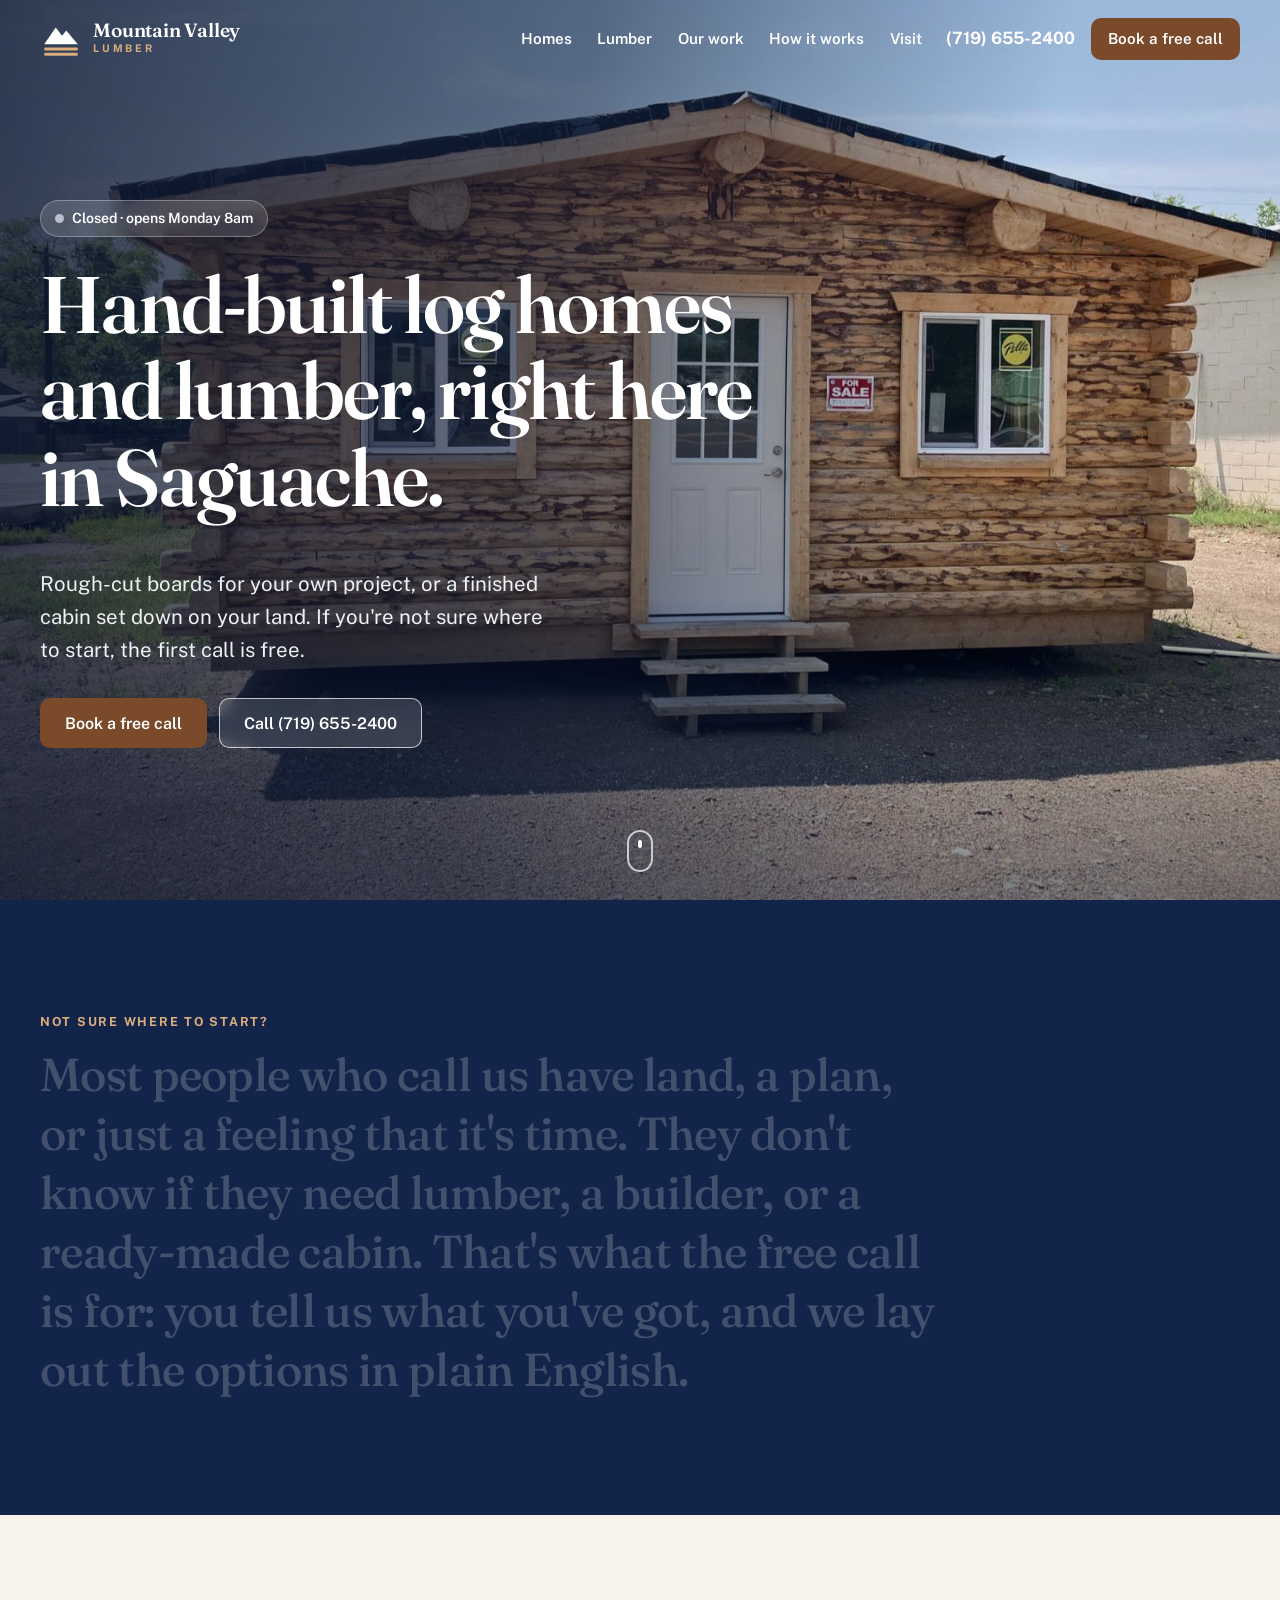
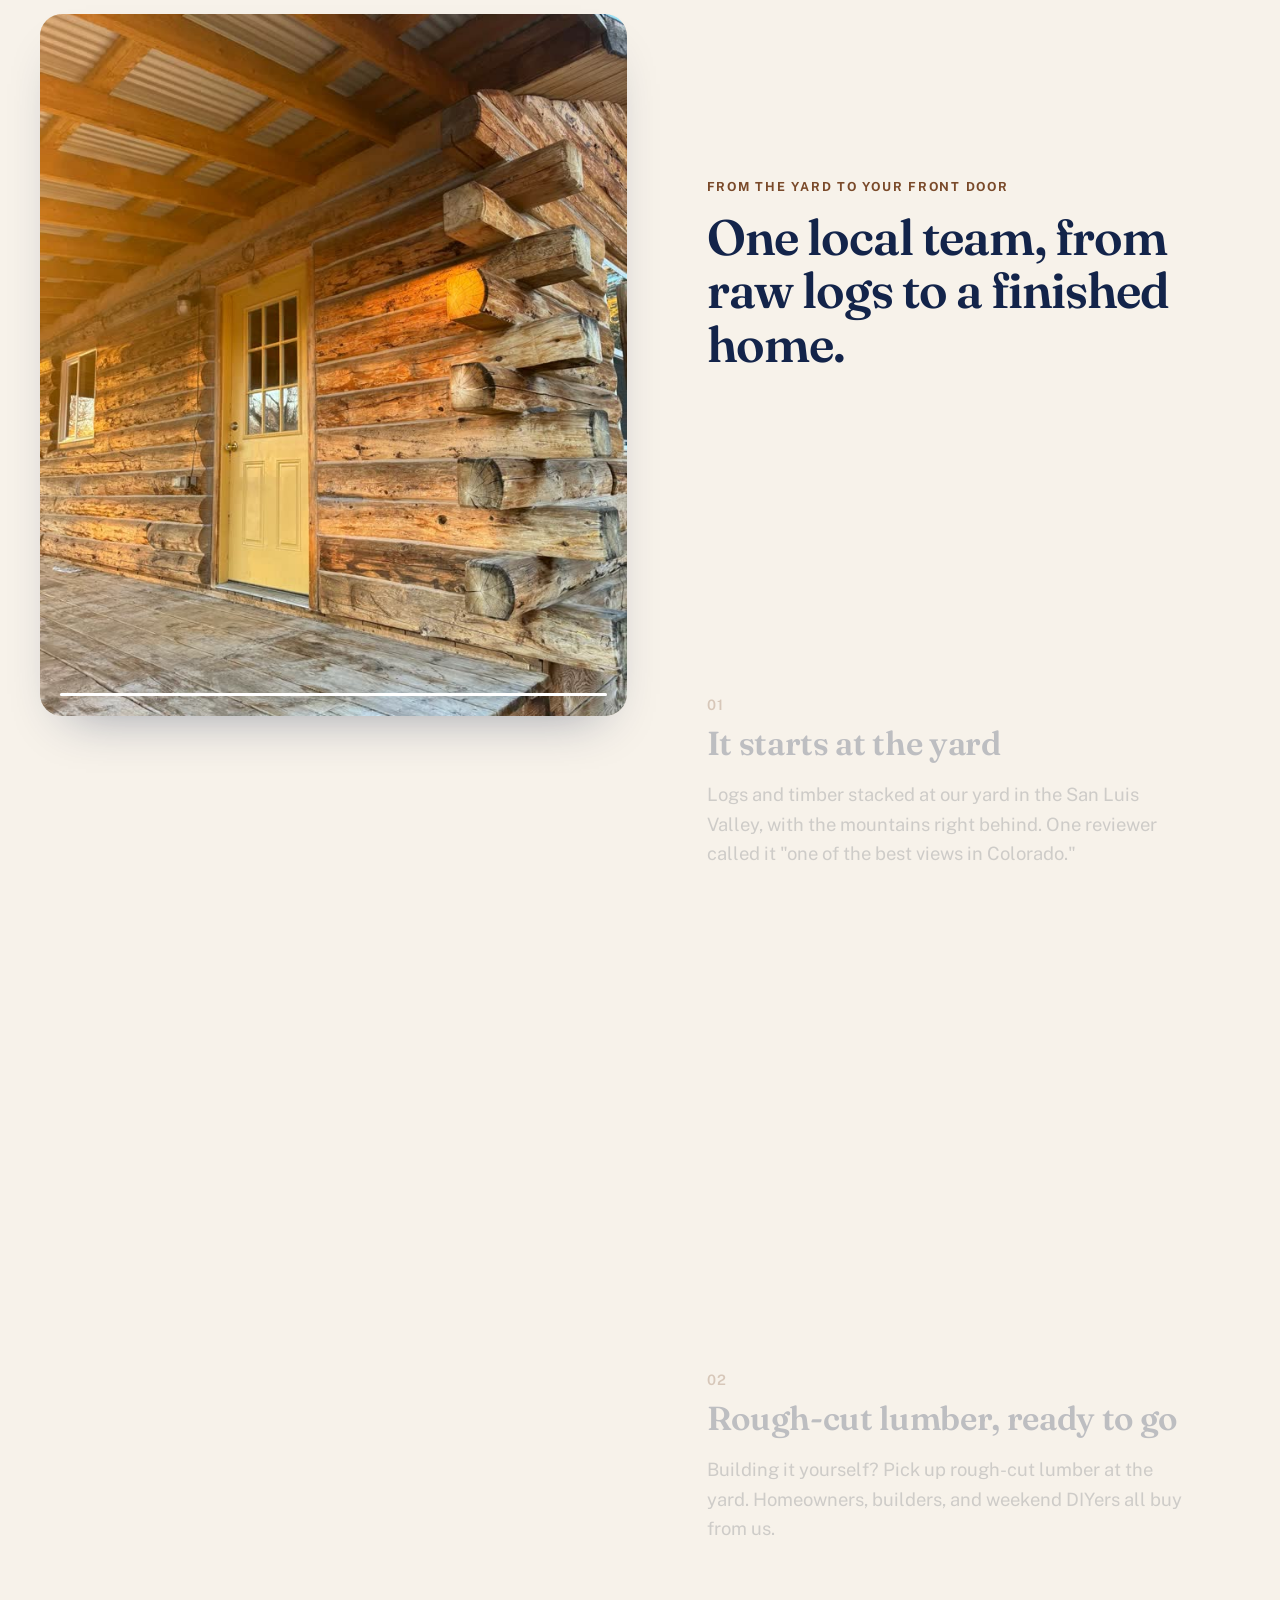
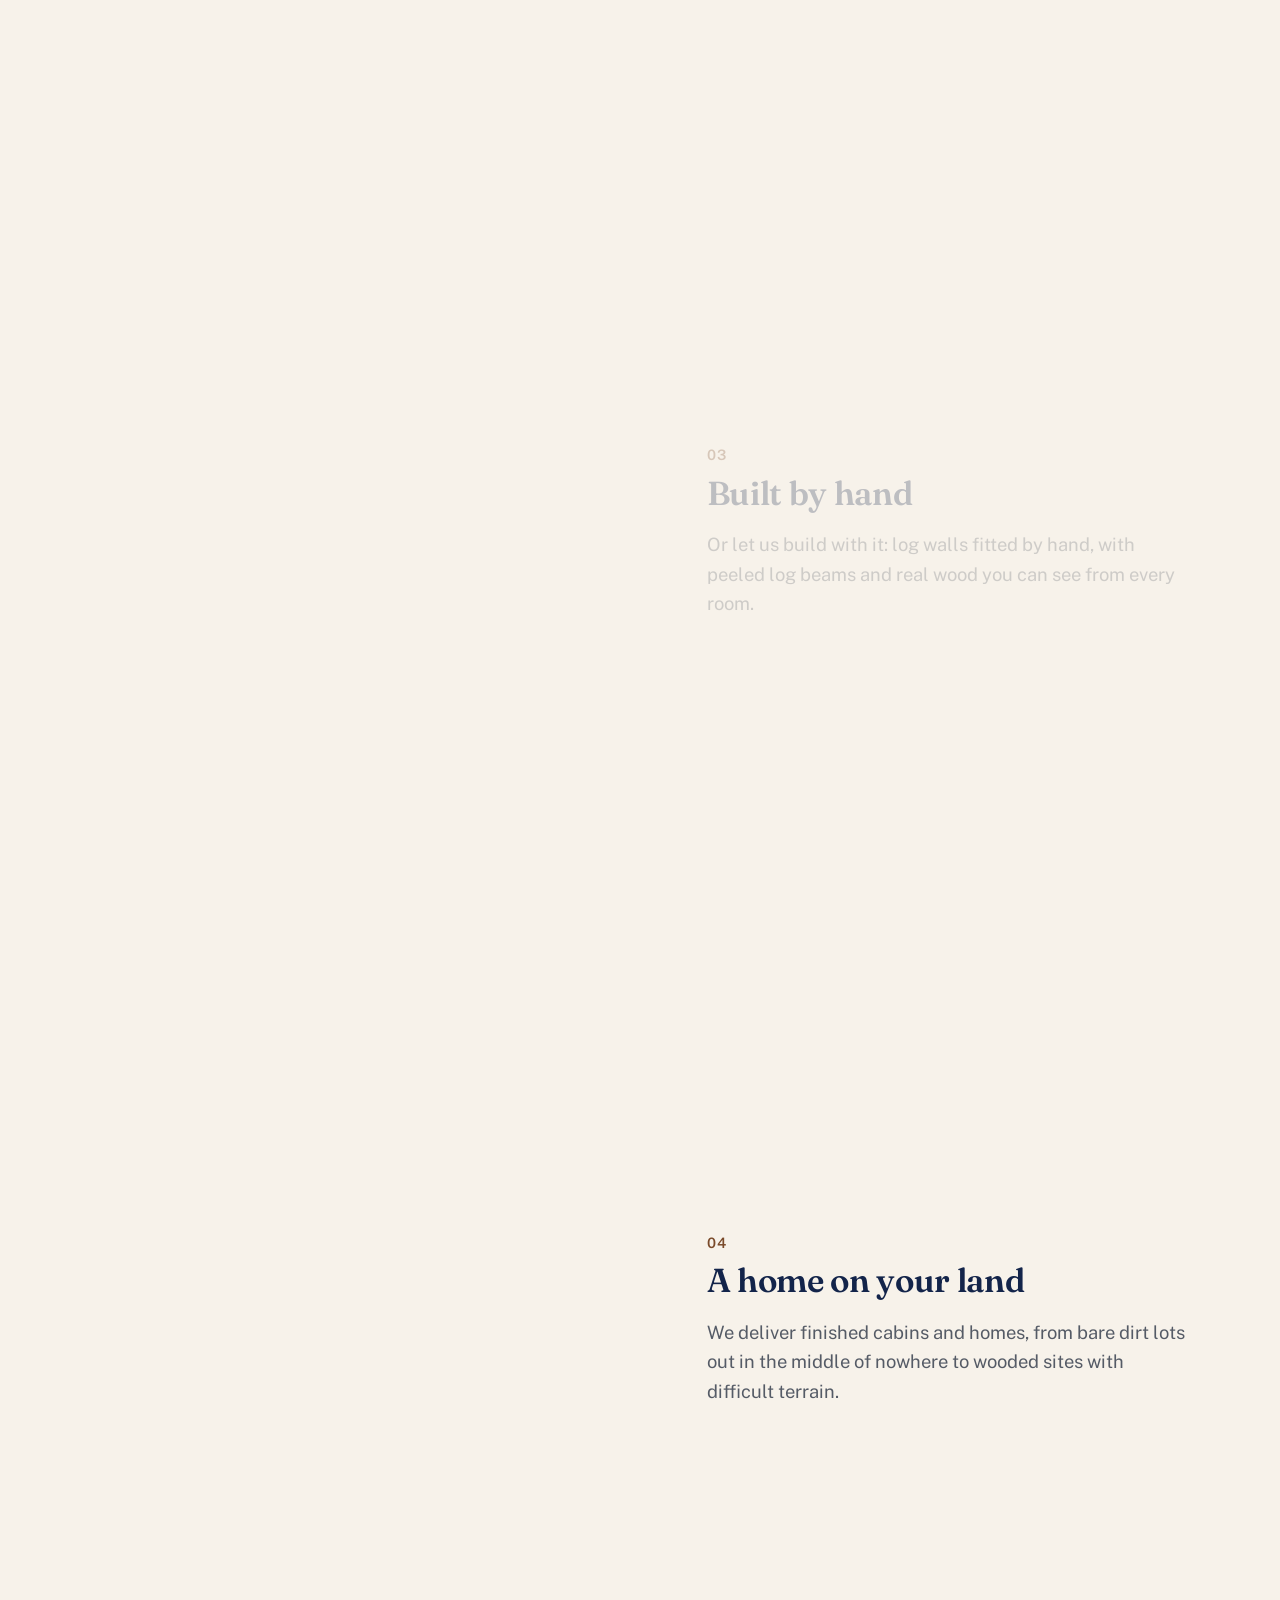
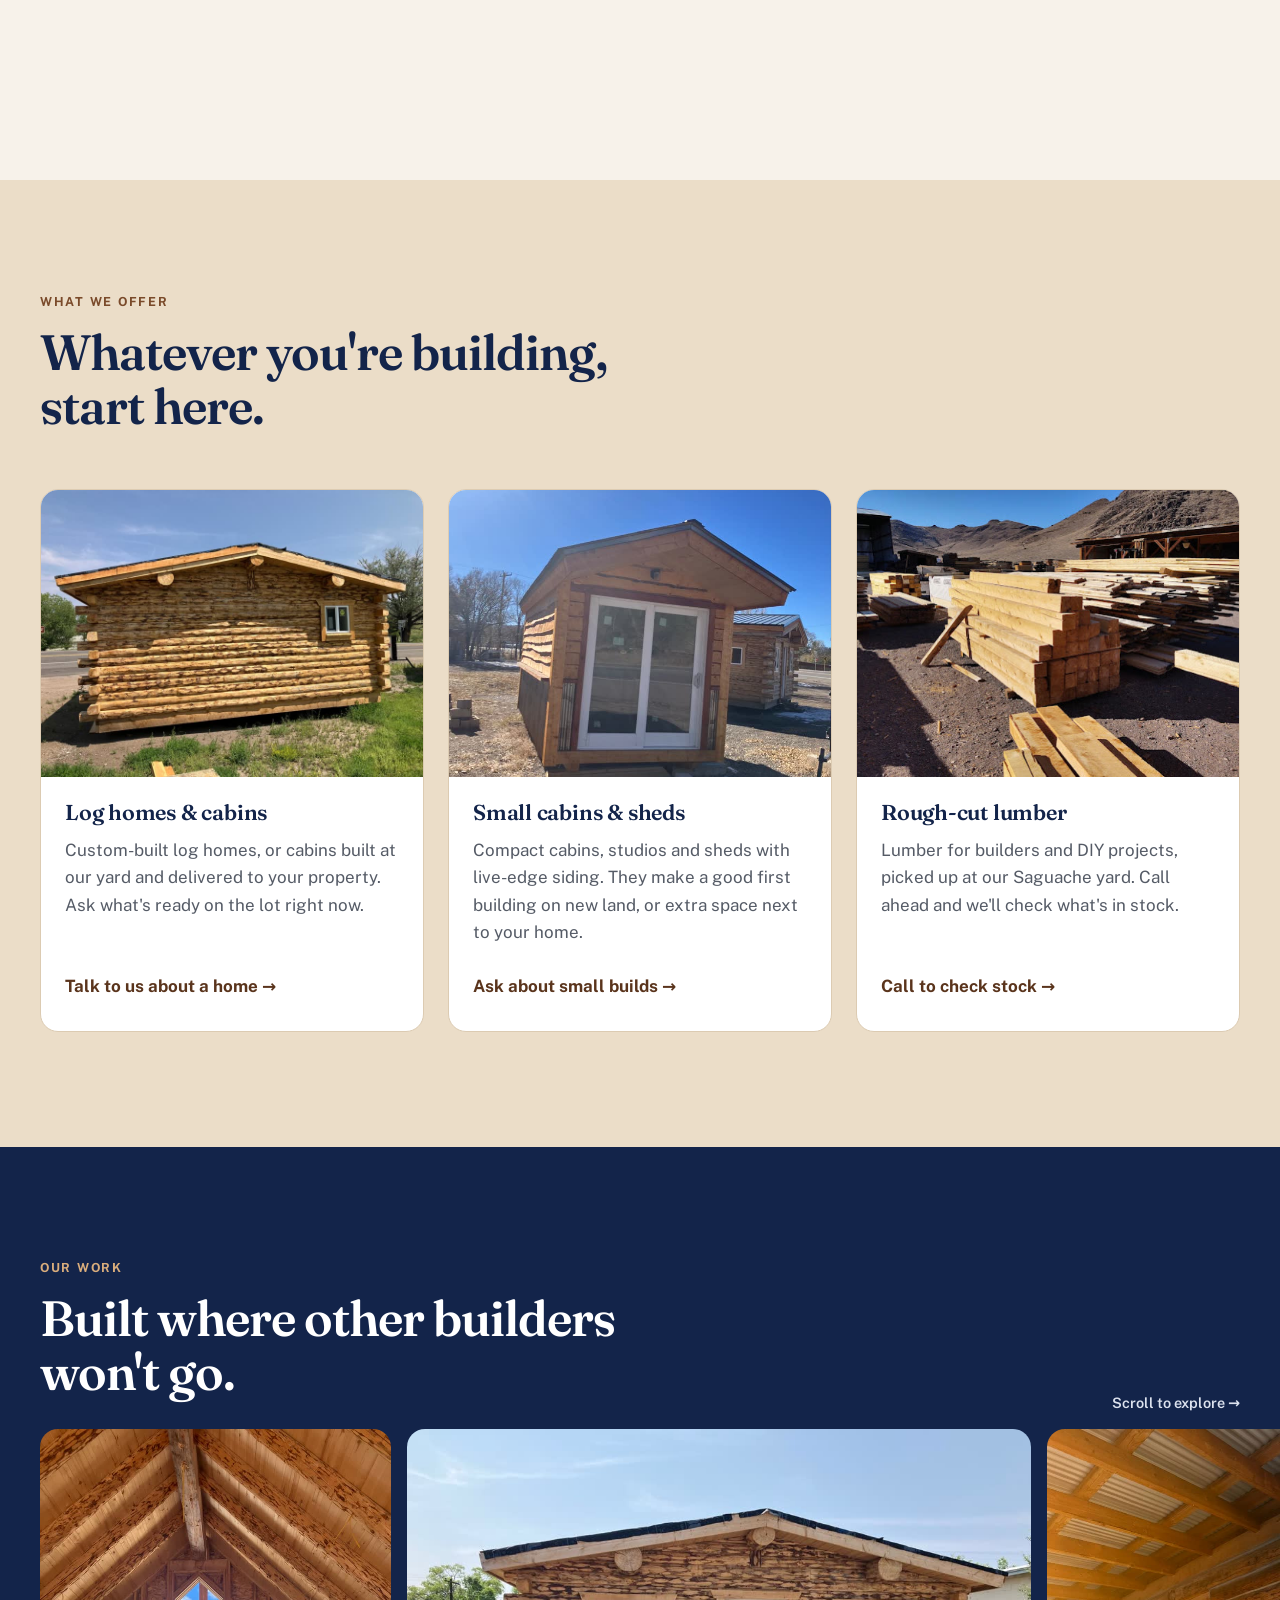
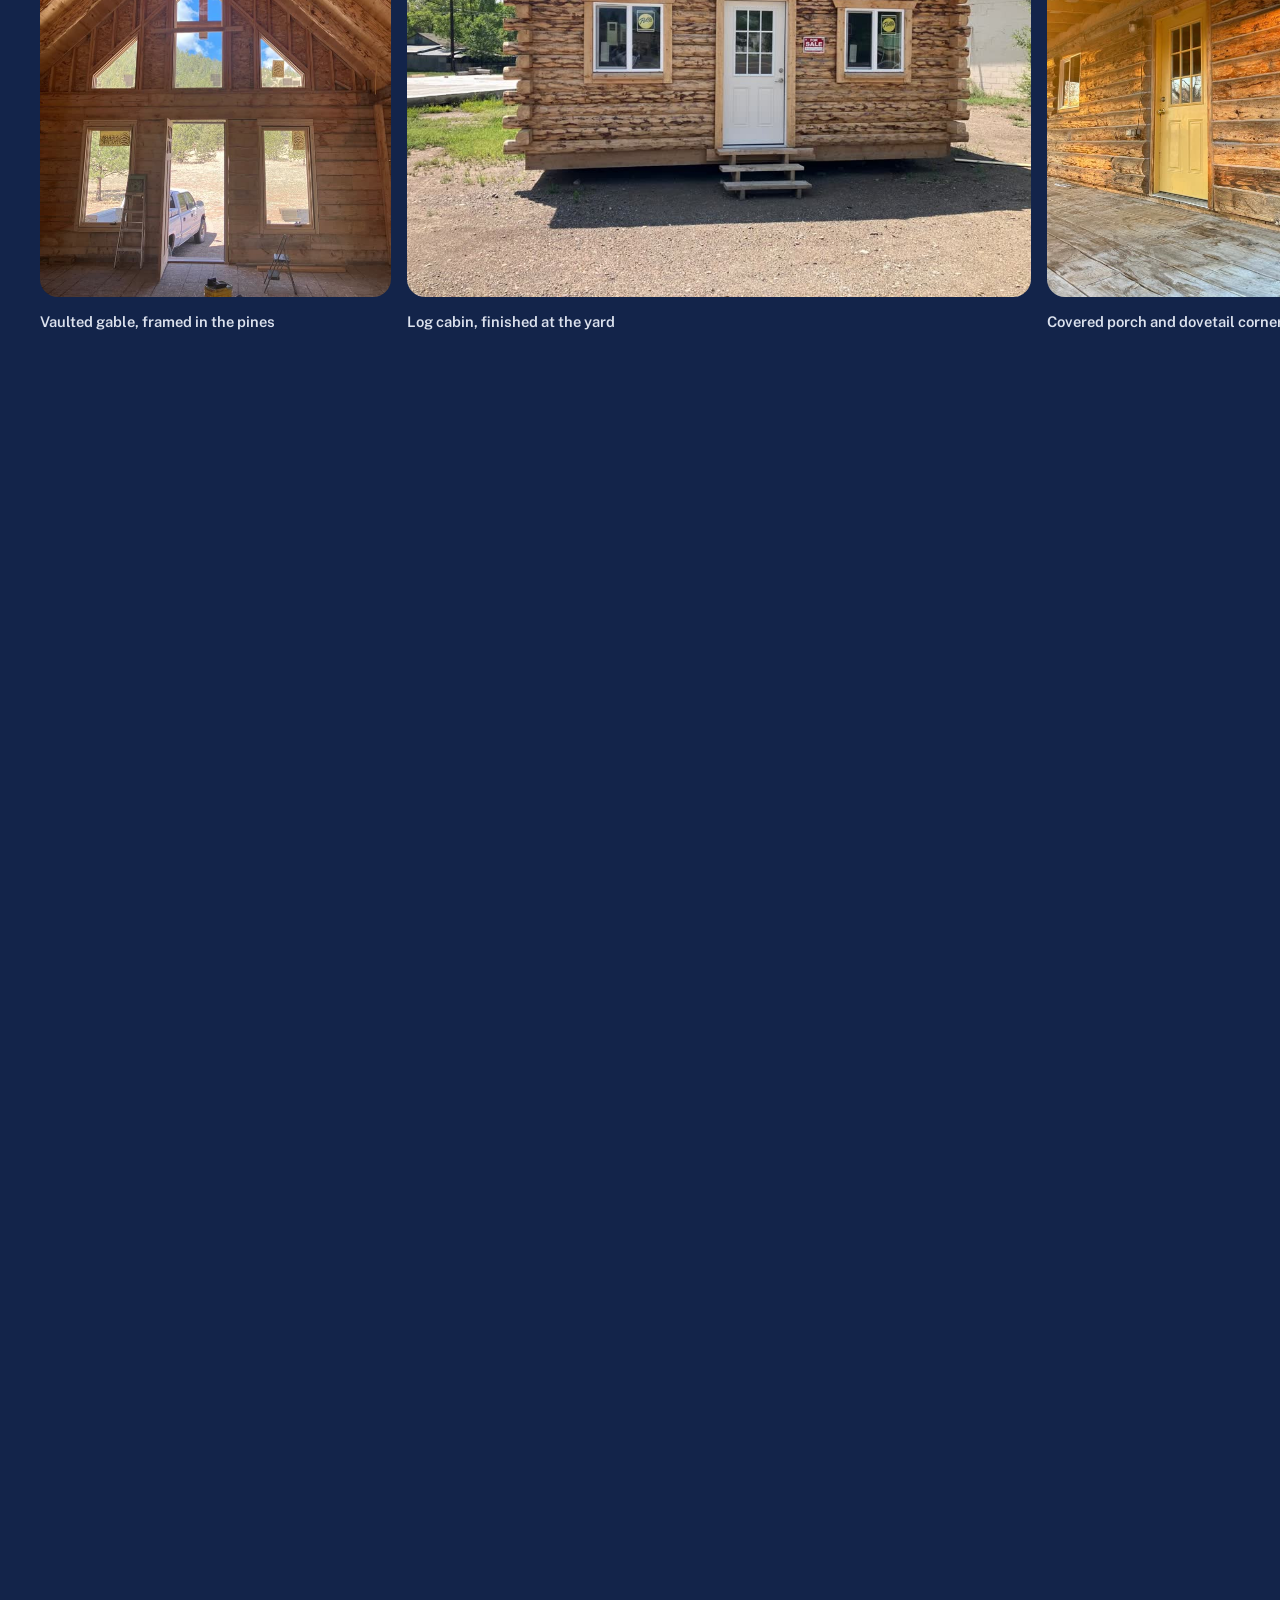
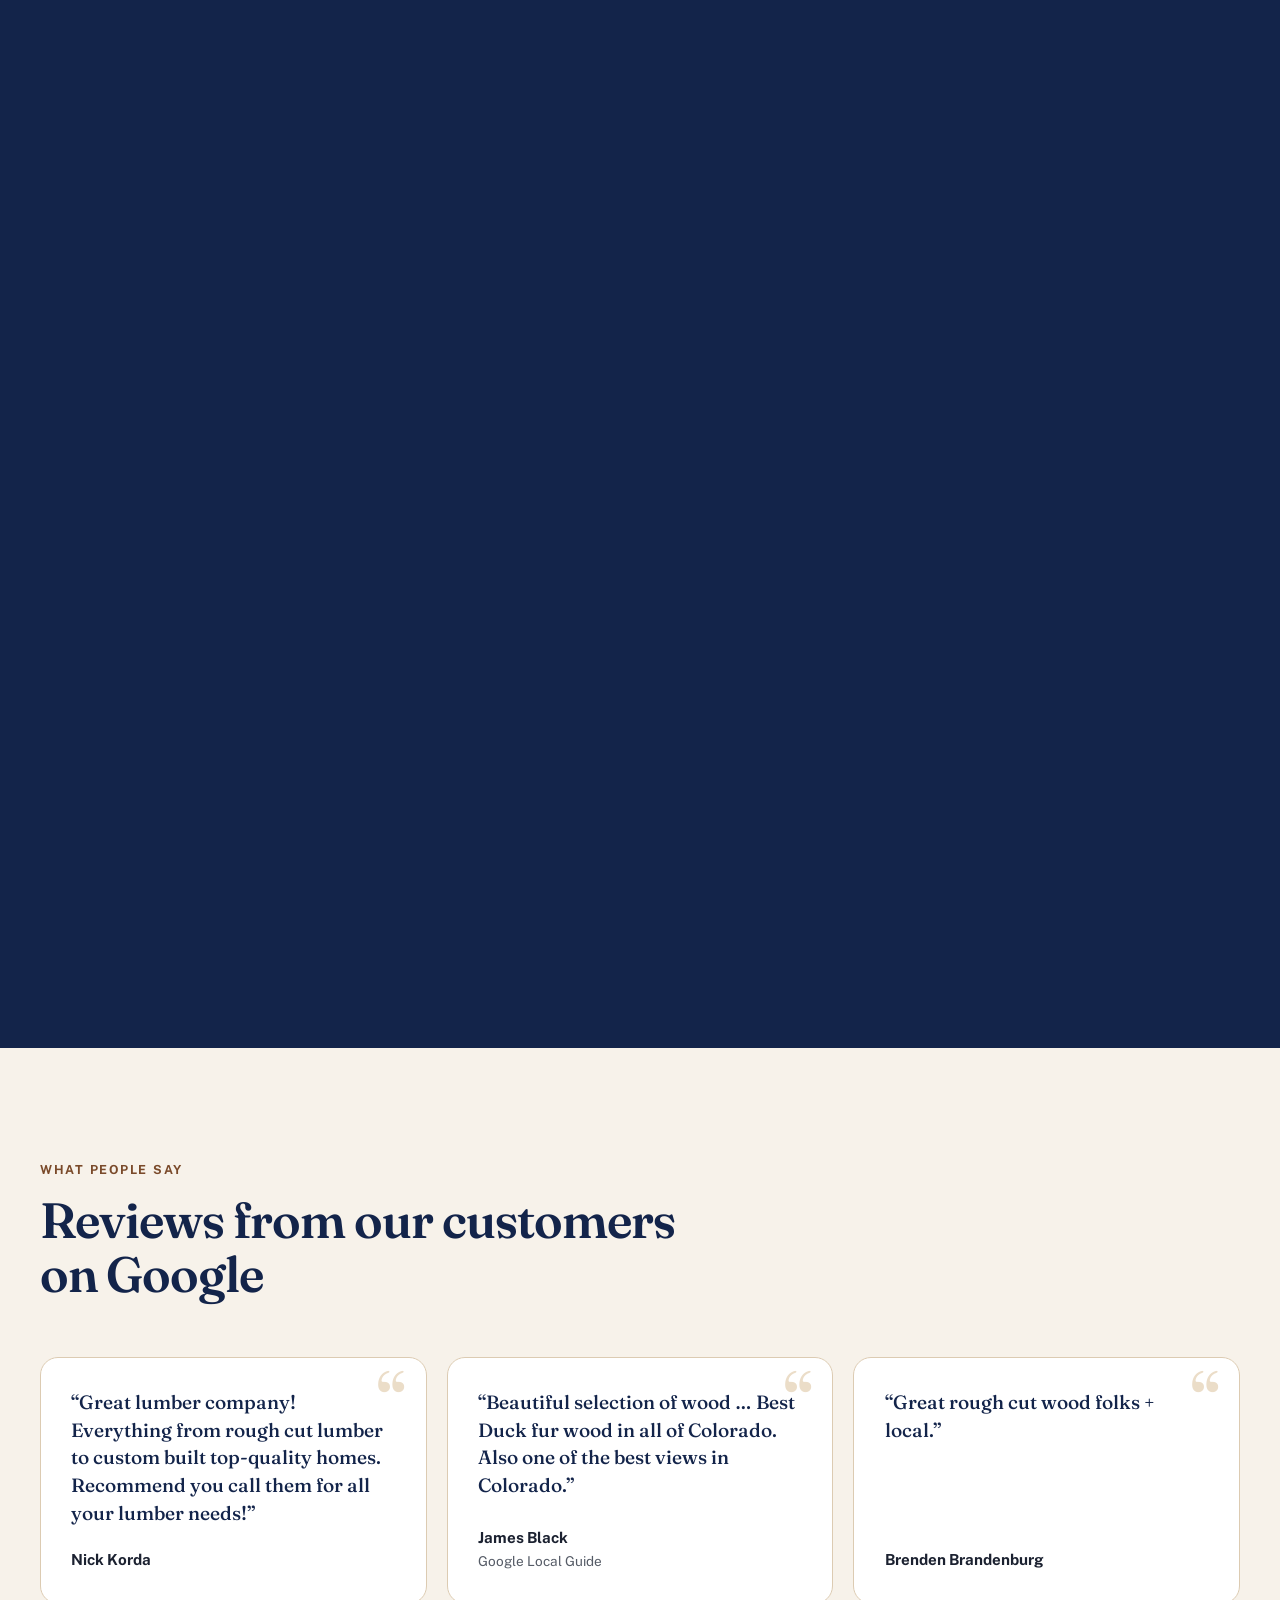
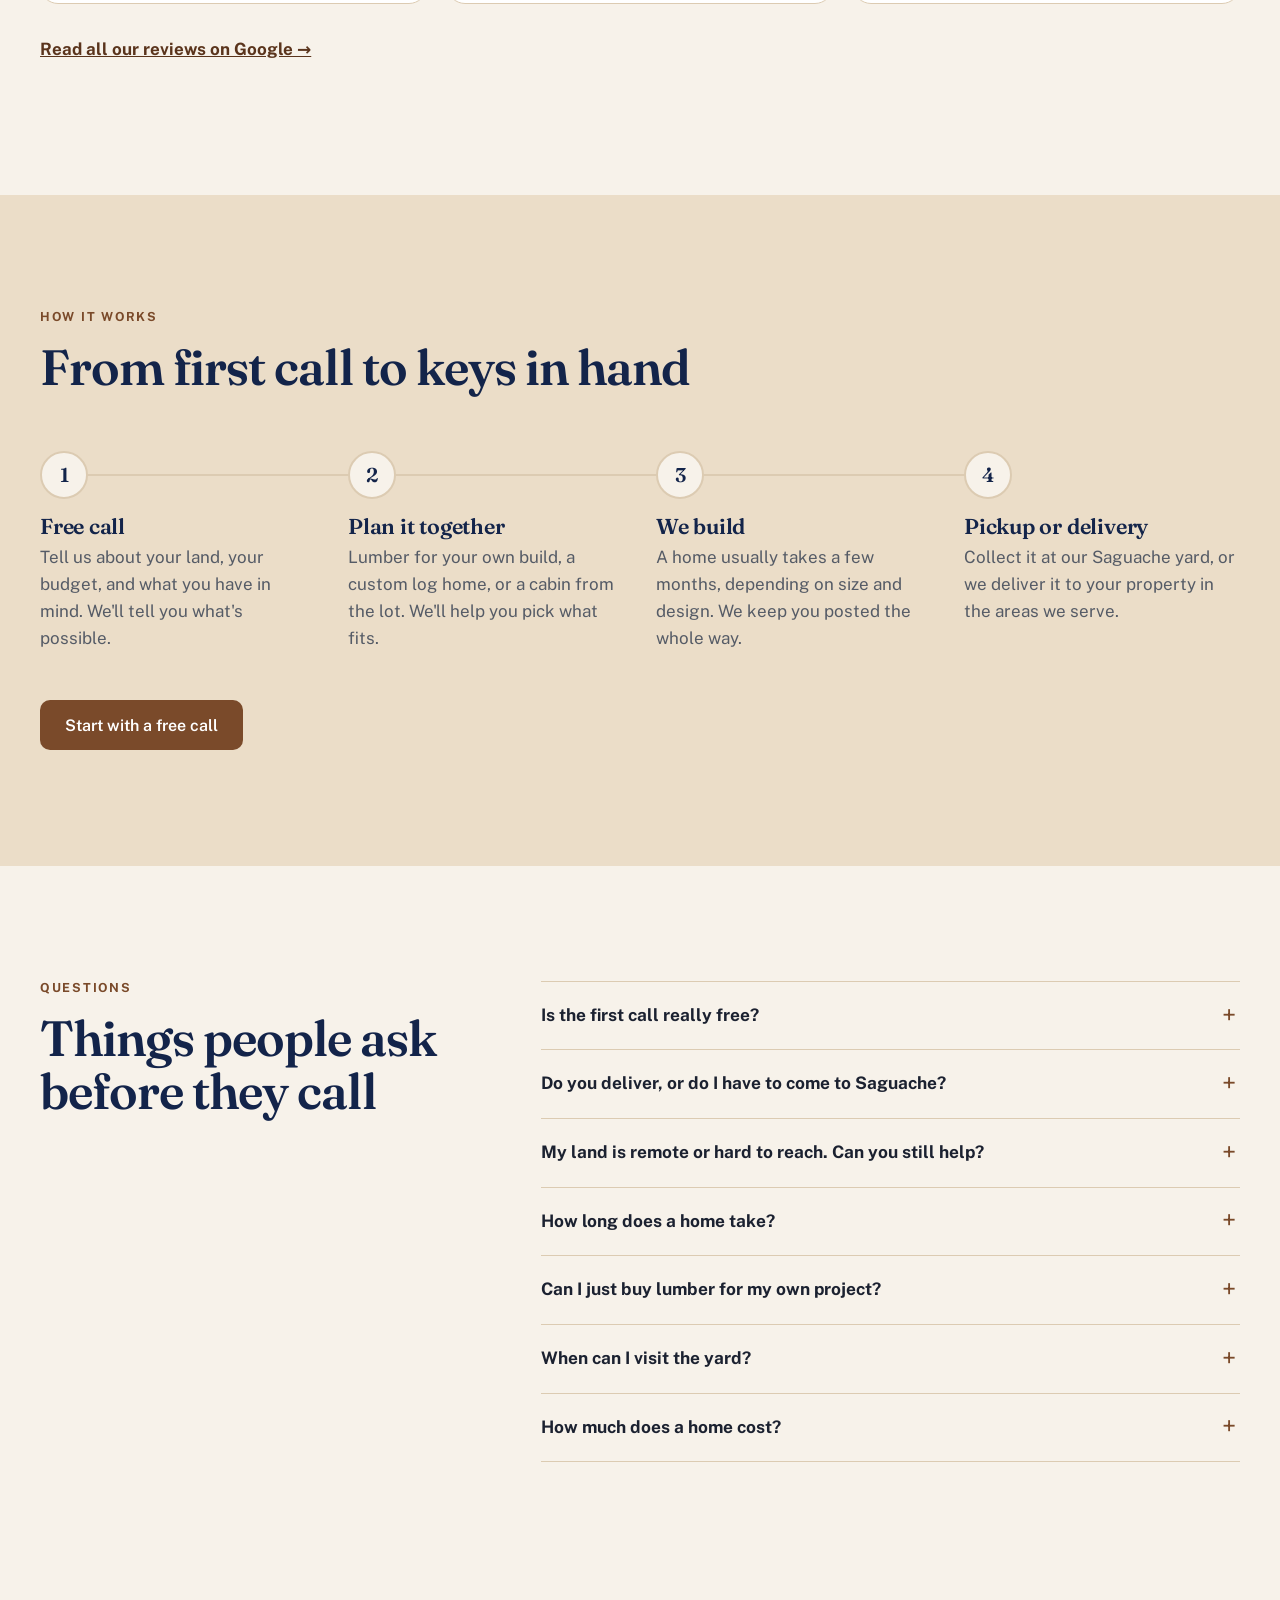
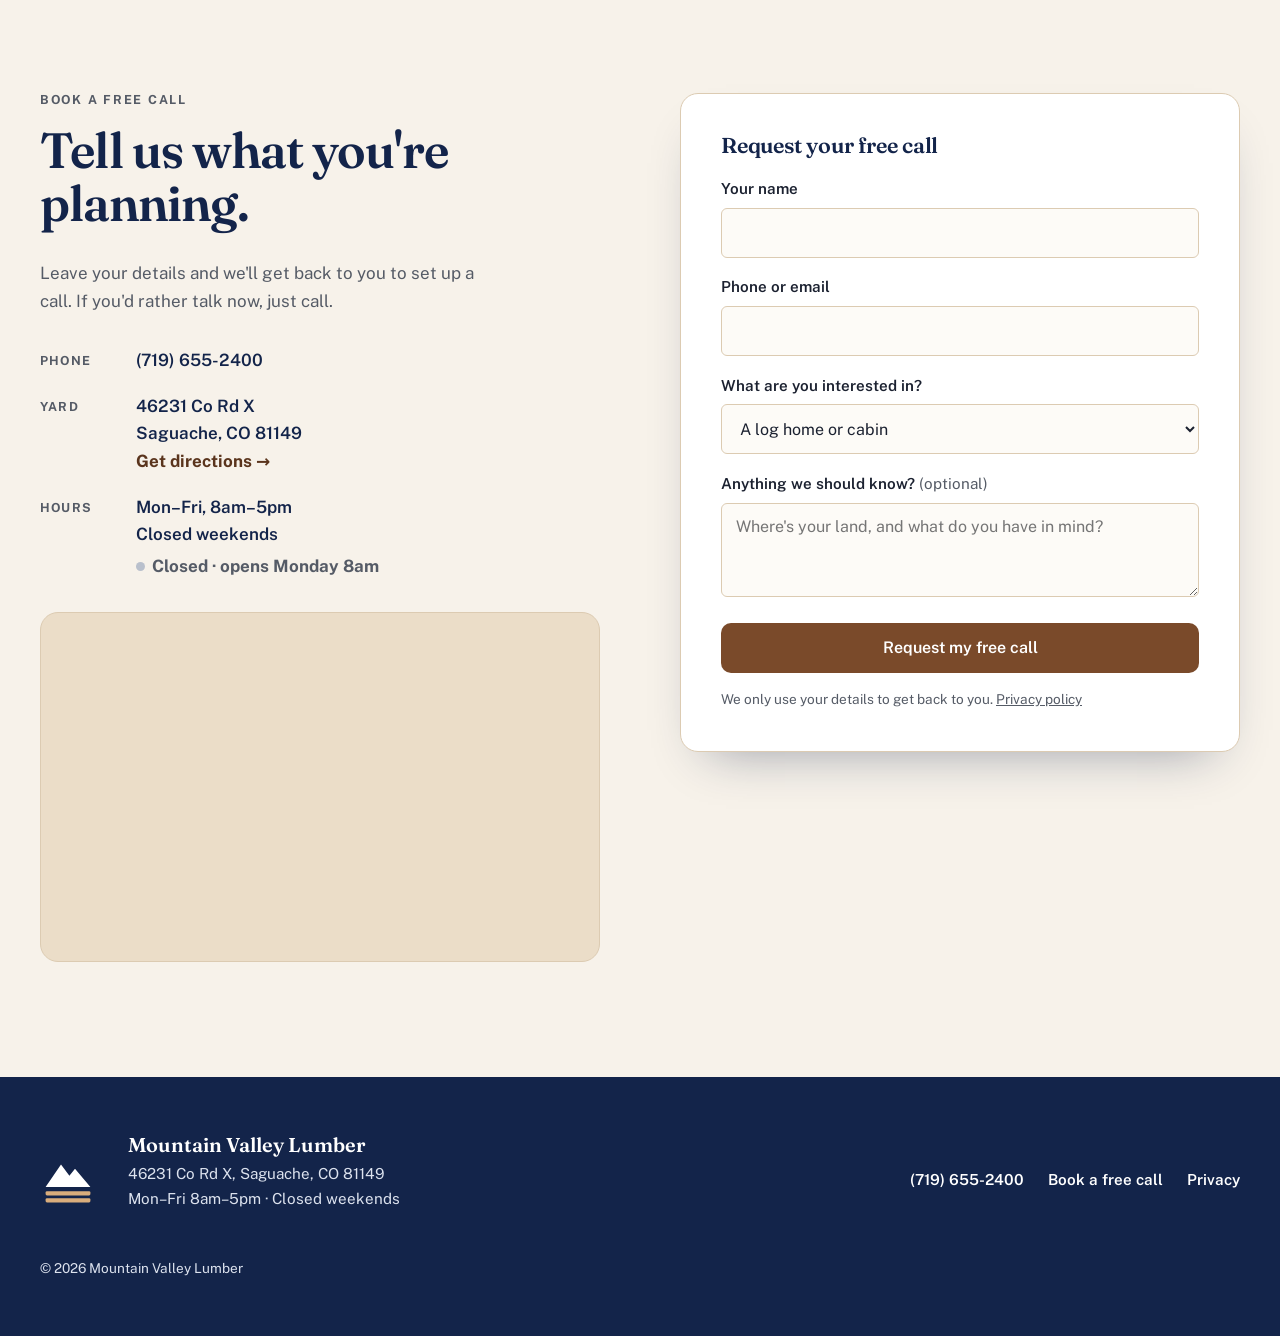
<file: index.html>
<!doctype html>
<html lang="en">
<head>
  <meta charset="utf-8">
  <meta name="viewport" content="width=device-width, initial-scale=1, viewport-fit=cover">
  <title>Mountain Valley Lumber | Log Homes, Cabins &amp; Rough-Cut Lumber in Saguache, CO</title>
  <meta name="description" content="Hand-built log homes, cabins and rough-cut lumber from our yard at 46231 County Road X, Saguache, Colorado. Delivery available. Call (719) 655-2400 for a free consultation.">
  <!-- Hosted on GitHub Pages for now. When John's own domain is ready, replace https://rubcarv05-max.github.io/mountain-valley-lumber everywhere (index.html, robots.txt, sitemap.xml). -->
  <link rel="canonical" href="https://rubcarv05-max.github.io/mountain-valley-lumber/">
  <meta name="theme-color" content="#13244A">

  <meta property="og:type" content="website">
  <meta property="og:title" content="Mountain Valley Lumber | Saguache, Colorado">
  <meta property="og:description" content="Hand-built log homes, cabins and rough-cut lumber from a local Saguache business.">
  <meta property="og:url" content="https://rubcarv05-max.github.io/mountain-valley-lumber/">
  <meta property="og:image" content="https://rubcarv05-max.github.io/mountain-valley-lumber/images/log-cabin-front.jpg">

  <link rel="icon" href="images/logo.svg" type="image/svg+xml">
  <link rel="preload" as="image" href="images/log-cabin-front.jpg" imagesrcset="images/log-cabin-front-sm.jpg 900w, images/log-cabin-front.jpg 1920w" imagesizes="100vw">
  <link rel="preconnect" href="https://fonts.googleapis.com">
  <link rel="preconnect" href="https://fonts.gstatic.com" crossorigin>
  <link href="https://fonts.googleapis.com/css2?family=Fraunces:opsz,wght@9..144,500;9..144,600&family=Public+Sans:wght@400;600;700&display=swap" rel="stylesheet">
  <link rel="stylesheet" href="styles.css">

  <script type="application/ld+json">
  {
    "@context": "https://schema.org",
    "@type": "HomeAndConstructionBusiness",
    "name": "Mountain Valley Lumber",
    "description": "Lumber yard and builder of log homes and wooden cabins in Saguache, Colorado.",
    "url": "https://rubcarv05-max.github.io/mountain-valley-lumber/",
    "logo": "https://rubcarv05-max.github.io/mountain-valley-lumber/images/logo.svg",
    "image": "https://rubcarv05-max.github.io/mountain-valley-lumber/images/log-cabin-front.jpg",
    "telephone": "+1-719-655-2400",
    "founder": { "@type": "Person", "name": "John Baxter" },
    "address": {
      "@type": "PostalAddress",
      "streetAddress": "46231 Co Rd X",
      "addressLocality": "Saguache",
      "addressRegion": "CO",
      "postalCode": "81149",
      "addressCountry": "US"
    },
    "openingHoursSpecification": [{
      "@type": "OpeningHoursSpecification",
      "dayOfWeek": ["Monday", "Tuesday", "Wednesday", "Thursday", "Friday"],
      "opens": "08:00",
      "closes": "17:00"
    }],
    "areaServed": "Saguache, Colorado and surrounding areas"
  }
  </script>
</head>
<body>
  <a class="skip" href="#main">Skip to content</a>

  <header class="site-header on-hero">
    <div class="wrap header-inner">
      <a class="brand" href="#top" aria-label="Mountain Valley Lumber, back to top">
        <svg class="brand-mark" viewBox="0 0 40 40" aria-hidden="true">
          <path d="M4 25 L15 9 L21 17 L25 12 L36 25 Z" fill="currentColor"/>
          <rect class="plank" x="4" y="28" width="32" height="3" rx="1"/>
          <rect class="plank" x="4" y="33" width="32" height="3" rx="1"/>
        </svg>
        <span class="brand-name">Mountain Valley<span>Lumber</span></span>
      </a>
      <nav class="nav" aria-label="Main">
        <a href="#homes">Homes</a>
        <a href="#lumber">Lumber</a>
        <a href="#work">Our work</a>
        <a href="#how">How it works</a>
        <a href="#contact">Visit</a>
      </nav>
      <div class="header-cta">
        <a class="header-phone" href="tel:+17196552400" data-track="call-header">(719) 655-2400</a>
        <a class="btn btn-primary btn-sm" href="#contact" data-track="book-header">Book a free call</a>
      </div>
    </div>
  </header>

  <main id="main">
    <!-- HERO -->
    <section class="hero" id="top">
      <div class="hero-media" aria-hidden="true">
        <img class="hero-img" src="images/log-cabin-front.jpg" srcset="images/log-cabin-front-sm.jpg 900w, images/log-cabin-front.jpg 1920w" sizes="100vw" alt="" fetchpriority="high">
      </div>
      <div class="wrap hero-inner">
        <p class="status-pill" data-open-status><span class="dot"></span><span class="status-text">Mon–Fri, 8am–5pm</span></p>
        <h1>Hand-built log homes and lumber, right here in Saguache.</h1>
        <p class="lede">Rough-cut boards for your own project, or a finished cabin set down on your land. If you're not sure where to start, the first call is free.</p>
        <div class="hero-actions">
          <a class="btn btn-primary" href="#contact" data-track="book-hero">Book a free call</a>
          <a class="btn btn-light" href="tel:+17196552400" data-track="call-hero">Call (719) 655-2400</a>
        </div>
      </div>
      <a class="scroll-cue" href="#start" aria-label="Scroll to learn more"><span></span></a>
    </section>

    <!-- STATEMENT -->
    <section class="section statement" id="start">
      <div class="wrap">
        <p class="eyebrow">Not sure where to start?</p>
        <p class="statement-text" data-words>Most people who call us have land, a plan, or just a feeling that it's time. They don't know if they need lumber, a builder, or a ready-made cabin. That's what the free call is for: you tell us what you've got, and we lay out the options in plain English.</p>
      </div>
    </section>

    <!-- STORY: pinned scroll -->
    <section class="story" aria-labelledby="story-title">
      <div class="wrap story-grid">
        <div class="story-sticky">
          <div class="story-frame">
            <img class="story-img is-active" src="images/logs-mountains.jpg" alt="Logs stacked at the yard with snow-capped mountains behind" loading="lazy">
            <img class="story-img" src="images/lumber-yard.jpg" alt="Stacks of rough-cut lumber at the Mountain Valley Lumber yard" loading="lazy">
            <img class="story-img" src="images/interior-beams-sm.jpg" srcset="images/interior-beams-sm.jpg 800w, images/interior-beams.jpg 1600w" sizes="(min-width: 960px) 50vw, 100vw" alt="Inside a cabin: hand-fitted log walls and peeled log beams" loading="lazy">
            <img class="story-img" src="images/log-cabin-porch-sm.jpg" srcset="images/log-cabin-porch-sm.jpg 700w, images/log-cabin-porch.jpg 1200w" sizes="(min-width: 960px) 50vw, 100vw" alt="Finished log cabin porch with a yellow front door at sunset" loading="lazy">
            <div class="story-progress" aria-hidden="true"><span></span></div>
          </div>
        </div>
        <div class="story-steps">
          <div class="story-intro">
            <p class="eyebrow">From the yard to your front door</p>
            <h2 id="story-title">One local team, from raw logs to a finished home.</h2>
          </div>
          <article class="story-step is-active" data-step="0">
            <span class="story-n">01</span>
            <h3>It starts at the yard</h3>
            <p>Logs and timber stacked at our yard in the San Luis Valley, with the mountains right behind. One reviewer called it "one of the best views in Colorado."</p>
            <img class="story-mobile-img" src="images/logs-mountains.jpg" alt="" loading="lazy">
          </article>
          <article class="story-step" data-step="1">
            <span class="story-n">02</span>
            <h3>Rough-cut lumber, ready to go</h3>
            <p>Building it yourself? Pick up rough-cut lumber at the yard. Homeowners, builders, and weekend DIYers all buy from us.</p>
            <img class="story-mobile-img" src="images/lumber-yard.jpg" alt="" loading="lazy">
          </article>
          <article class="story-step" data-step="2">
            <span class="story-n">03</span>
            <h3>Built by hand</h3>
            <p>Or let us build with it: log walls fitted by hand, with peeled log beams and real wood you can see from every room.</p>
            <img class="story-mobile-img" src="images/interior-beams-sm.jpg" alt="" loading="lazy">
          </article>
          <article class="story-step" data-step="3">
            <span class="story-n">04</span>
            <h3>A home on your land</h3>
            <p>We deliver finished cabins and homes, from bare dirt lots out in the middle of nowhere to wooded sites with difficult terrain.</p>
            <img class="story-mobile-img" src="images/log-cabin-porch-sm.jpg" alt="" loading="lazy">
          </article>
        </div>
      </div>
    </section>

    <!-- OFFERS -->
    <section class="section offers" aria-labelledby="offers-title">
      <div class="wrap">
        <div class="section-head">
          <p class="eyebrow">What we offer</p>
          <h2 id="offers-title">Whatever you're building, start here.</h2>
        </div>
        <div class="offers-grid">
          <article class="offer" id="homes">
            <div class="offer-media">
              <img src="images/log-cabin-side-sm.jpg" srcset="images/log-cabin-side-sm.jpg 800w, images/log-cabin-side.jpg 1600w" sizes="(min-width: 960px) 33vw, 100vw" alt="Hand-built log cabin with dovetailed corners" loading="lazy">
            </div>
            <div class="offer-body">
              <h3>Log homes &amp; cabins</h3>
              <p>Custom-built log homes, or cabins built at our yard and delivered to your property. Ask what's ready on the lot right now.</p>
              <a class="text-link" href="#contact" data-track="book-homes">Talk to us about a home →</a>
            </div>
          </article>
          <article class="offer">
            <div class="offer-media">
              <img src="images/cabin-glass-door-sm.jpg" srcset="images/cabin-glass-door-sm.jpg 700w, images/cabin-glass-door.jpg 1200w" sizes="(min-width: 960px) 33vw, 100vw" alt="Small wooden cabin with live-edge siding and a sliding glass door" loading="lazy">
            </div>
            <div class="offer-body">
              <h3>Small cabins &amp; sheds</h3>
              <p>Compact cabins, studios and sheds with live-edge siding. They make a good first building on new land, or extra space next to your home.</p>
              <a class="text-link" href="#contact" data-track="book-cabins">Ask about small builds →</a>
            </div>
          </article>
          <article class="offer" id="lumber">
            <div class="offer-media">
              <img src="images/lumber-yard.jpg" alt="Rough-cut lumber stacked and ready for pickup" loading="lazy">
            </div>
            <div class="offer-body">
              <h3>Rough-cut lumber</h3>
              <p>Lumber for builders and DIY projects, picked up at our Saguache yard. Call ahead and we'll check what's in stock.</p>
              <a class="text-link" href="tel:+17196552400" data-track="call-lumber">Call to check stock →</a>
            </div>
          </article>
        </div>
      </div>
    </section>

    <!-- GALLERY: horizontal scroll -->
    <section class="gallery" id="work" aria-labelledby="work-title">
      <div class="gallery-sticky">
        <div class="wrap gallery-head">
          <div>
            <p class="eyebrow">Our work</p>
            <h2 id="work-title">Built where other builders won't go.</h2>
          </div>
          <p class="gallery-hint" aria-hidden="true">Scroll to explore →</p>
        </div>
        <div class="gallery-viewport">
          <ul class="gallery-track">
            <li class="g-item g-tall"><img src="images/interior-vaulted-sm.jpg" srcset="images/interior-vaulted-sm.jpg 700w, images/interior-vaulted.jpg 1200w" sizes="(min-width: 960px) 30vw, 80vw" alt="Vaulted log ceiling and gable windows looking out on pine forest, under construction" loading="lazy"><p>Vaulted gable, framed in the pines</p></li>
            <li class="g-item g-wide"><img src="images/log-cabin-front-sm.jpg" alt="Front of a finished log cabin with two windows and a white door" loading="lazy"><p>Log cabin, finished at the yard</p></li>
            <li class="g-item g-tall"><img src="images/log-cabin-porch-sm.jpg" alt="Log cabin porch with timber roof framing and a yellow door" loading="lazy"><p>Covered porch and dovetail corners</p></li>
            <li class="g-item g-wide"><img src="images/interior-beams-sm.jpg" alt="Interior with hand-fitted log walls and peeled log beams" loading="lazy"><p>Inside: peeled log beams</p></li>
            <li class="g-item g-tall"><img src="images/cabin-glass-door-sm.jpg" alt="Small cabin with sliding glass doors and live-edge siding" loading="lazy"><p>Small cabin with live-edge siding</p></li>
            <li class="g-item g-wide"><img src="images/log-cabin-side-sm.jpg" alt="Side of a log cabin with round log ends" loading="lazy"><p>Ready for delivery</p></li>
            <li class="g-item g-card">
              <h3>Two jobs we're proud of</h3>
              <p><strong>A home on a bare patch of dirt.</strong> A pre-built home and a shed, delivered to a lot in the middle of nowhere.</p>
              <p><strong>A house in the woods.</strong> Built and delivered to a wooded site on difficult terrain.</p>
              <a class="btn btn-primary" href="#contact" data-track="book-gallery">Tell us about your land</a>
            </li>
          </ul>
        </div>
      </div>
    </section>

    <!-- REVIEWS -->
    <section class="section reviews" id="reviews" aria-labelledby="reviews-title">
      <div class="wrap">
        <div class="section-head">
          <p class="eyebrow">What people say</p>
          <h2 id="reviews-title">Reviews from our customers on Google</h2>
        </div>
        <div class="reviews-grid">
          <figure class="review">
            <blockquote>“Great lumber company! Everything from rough cut lumber to custom built top-quality homes. Recommend you call them for all your lumber needs!”</blockquote>
            <figcaption>Nick Korda</figcaption>
          </figure>
          <figure class="review">
            <blockquote>“Beautiful selection of wood … Best Duck fur wood in all of Colorado. Also one of the best views in Colorado.”</blockquote>
            <figcaption>James Black <span>Google Local Guide</span></figcaption>
          </figure>
          <figure class="review">
            <blockquote>“Great rough cut wood folks + local.”</blockquote>
            <figcaption>Brenden Brandenburg</figcaption>
          </figure>
        </div>
        <p class="reviews-link"><a href="https://www.google.com/maps/search/?api=1&amp;query=Mountain+Valley+Lumber+46231+Co+Rd+X+Saguache+CO+81149" target="_blank" rel="noopener">Read all our reviews on Google →</a></p>
      </div>
    </section>

    <!-- PROCESS -->
    <section class="section how" id="how" aria-labelledby="how-title">
      <div class="wrap">
        <div class="section-head">
          <p class="eyebrow">How it works</p>
          <h2 id="how-title">From first call to keys in hand</h2>
        </div>
        <ol class="steps">
          <li>
            <span class="step-n">1</span>
            <div>
              <h3>Free call</h3>
              <p>Tell us about your land, your budget, and what you have in mind. We'll tell you what's possible.</p>
            </div>
          </li>
          <li>
            <span class="step-n">2</span>
            <div>
              <h3>Plan it together</h3>
              <p>Lumber for your own build, a custom log home, or a cabin from the lot. We'll help you pick what fits.</p>
            </div>
          </li>
          <li>
            <span class="step-n">3</span>
            <div>
              <h3>We build</h3>
              <p>A home usually takes a few months, depending on size and design. We keep you posted the whole way.</p>
            </div>
          </li>
          <li>
            <span class="step-n">4</span>
            <div>
              <h3>Pickup or delivery</h3>
              <p>Collect it at our Saguache yard, or we deliver it to your property in the areas we serve.</p>
            </div>
          </li>
        </ol>
        <div class="how-cta">
          <a class="btn btn-primary" href="#contact" data-track="book-process">Start with a free call</a>
        </div>
      </div>
    </section>

    <!-- FAQ -->
    <section class="section faq" id="faq" aria-labelledby="faq-title">
      <div class="wrap faq-inner">
        <div class="section-head">
          <p class="eyebrow">Questions</p>
          <h2 id="faq-title">Things people ask before they call</h2>
        </div>
        <div class="faq-list">
          <details>
            <summary>Is the first call really free?</summary>
            <p>Yes. The call costs nothing and you're not committing to anything. It's how we work out what you need and whether we're the right fit.</p>
          </details>
          <details>
            <summary>Do you deliver, or do I have to come to Saguache?</summary>
            <p>Both. You can pick up lumber or a cabin at our yard at 46231 County Road X, or we can deliver to your property in the regions we serve. Call us with your location and we'll tell you if we cover it.</p>
          </details>
          <details>
            <summary>My land is remote or hard to reach. Can you still help?</summary>
            <p>Probably. We've delivered a home and shed onto a bare dirt lot in the middle of nowhere, and built a home in the woods on difficult terrain. Tell us about your site on the call.</p>
          </details>
          <details>
            <summary>How long does a home take?</summary>
            <p>Usually a few months, depending on the size and design of the home and on the site. We'll give you a realistic timeline for your project during planning.</p>
          </details>
          <details>
            <summary>Can I just buy lumber for my own project?</summary>
            <p>Absolutely. Homeowners, builders, and DIYers buy rough-cut lumber from us all the time. Call ahead to check what's in stock.</p>
          </details>
          <details>
            <summary>When can I visit the yard?</summary>
            <p>Monday to Friday, 8am to 5pm. We're closed on weekends.</p>
          </details>
          <details>
            <summary>How much does a home cost?</summary>
            <p>Every home is different, so pricing depends on size, design, and delivery. Book a free call and we'll talk through options for your budget.</p>
          </details>
        </div>
      </div>
    </section>

    <!-- CONTACT -->
    <section class="section contact" id="contact" aria-labelledby="contact-title">
      <div class="wrap contact-grid">
        <div class="contact-info">
          <p class="eyebrow">Book a free call</p>
          <h2 id="contact-title">Tell us what you're planning.</h2>
          <p>Leave your details and we'll get back to you to set up a call. If you'd rather talk now, just call.</p>
          <ul class="contact-list">
            <li><span>Phone</span><a href="tel:+17196552400" data-track="call-contact">(719) 655-2400</a></li>
            <li><span>Yard</span><a href="https://www.google.com/maps/dir/?api=1&amp;destination=46231+Co+Rd+X+Saguache+CO+81149" target="_blank" rel="noopener" data-track="directions">46231 Co Rd X<br>Saguache, CO 81149<br><em>Get directions →</em></a></li>
            <li><span>Hours</span><p>Mon–Fri, 8am–5pm<br>Closed weekends<br><em class="status-inline" data-open-status><span class="dot"></span><span class="status-text"></span></em></p></li>
          </ul>
          <div class="map">
            <iframe title="Map showing Mountain Valley Lumber in Saguache, Colorado" src="https://maps.google.com/maps?q=46231%20Co%20Rd%20X%2C%20Saguache%2C%20CO%2081149&amp;z=11&amp;output=embed" loading="lazy" referrerpolicy="no-referrer-when-downgrade"></iframe>
          </div>
        </div>

        <!-- [CONFIRM: form endpoint] Replace YOUR_FORM_ID with a real Formspree (or similar) form ID -->
        <form class="lead-form" action="https://formspree.io/f/YOUR_FORM_ID" method="POST" novalidate>
          <h3>Request your free call</h3>
          <div class="field">
            <label for="f-name">Your name</label>
            <input id="f-name" name="name" type="text" autocomplete="name" required>
            <p class="err" id="f-name-err">Please tell us your name.</p>
          </div>
          <div class="field">
            <label for="f-contact">Phone or email</label>
            <input id="f-contact" name="contact" type="text" autocomplete="tel" required>
            <p class="err" id="f-contact-err">We need a phone number or email to reach you.</p>
          </div>
          <div class="field">
            <label for="f-type">What are you interested in?</label>
            <select id="f-type" name="interest">
              <option>A log home or cabin</option>
              <option>A small cabin or shed</option>
              <option>Lumber</option>
              <option>Not sure yet</option>
            </select>
          </div>
          <div class="field">
            <label for="f-msg">Anything we should know? <span class="opt">(optional)</span></label>
            <textarea id="f-msg" name="message" rows="3" placeholder="Where's your land, and what do you have in mind?"></textarea>
          </div>
          <input type="text" name="_gotcha" class="hp" tabindex="-1" autocomplete="off" aria-hidden="true">
          <button class="btn btn-primary btn-block" type="submit">Request my free call</button>
          <p class="form-status" role="status" aria-live="polite"></p>
          <p class="form-note">We only use your details to get back to you. <a href="privacy.html">Privacy policy</a></p>
        </form>
      </div>
    </section>
  </main>

  <footer class="site-footer">
    <div class="wrap footer-inner">
      <svg class="brand-mark footer-mark" viewBox="0 0 40 40" aria-hidden="true">
        <path d="M4 25 L15 9 L21 17 L25 12 L36 25 Z" fill="currentColor"/>
        <rect class="plank" x="4" y="28" width="32" height="3" rx="1"/>
        <rect class="plank" x="4" y="33" width="32" height="3" rx="1"/>
      </svg>
      <div>
        <p class="footer-brand">Mountain Valley Lumber</p>
        <p>46231 Co Rd X, Saguache, CO 81149<br>Mon–Fri 8am–5pm · Closed weekends</p>
      </div>
      <div class="footer-links">
        <a href="tel:+17196552400">(719) 655-2400</a>
        <a href="#contact">Book a free call</a>
        <a href="privacy.html">Privacy</a>
      </div>
      <p class="footer-copy">© <span id="yr">2026</span> Mountain Valley Lumber</p>
    </div>
  </footer>

  <nav class="mobile-bar" aria-label="Quick contact">
    <a class="btn btn-outline" href="tel:+17196552400" data-track="call-mobilebar">Call</a>
    <a class="btn btn-primary" href="#contact" data-track="book-mobilebar">Book a free call</a>
  </nav>

  <script src="main.js" defer></script>
</body>
</html>
</file>
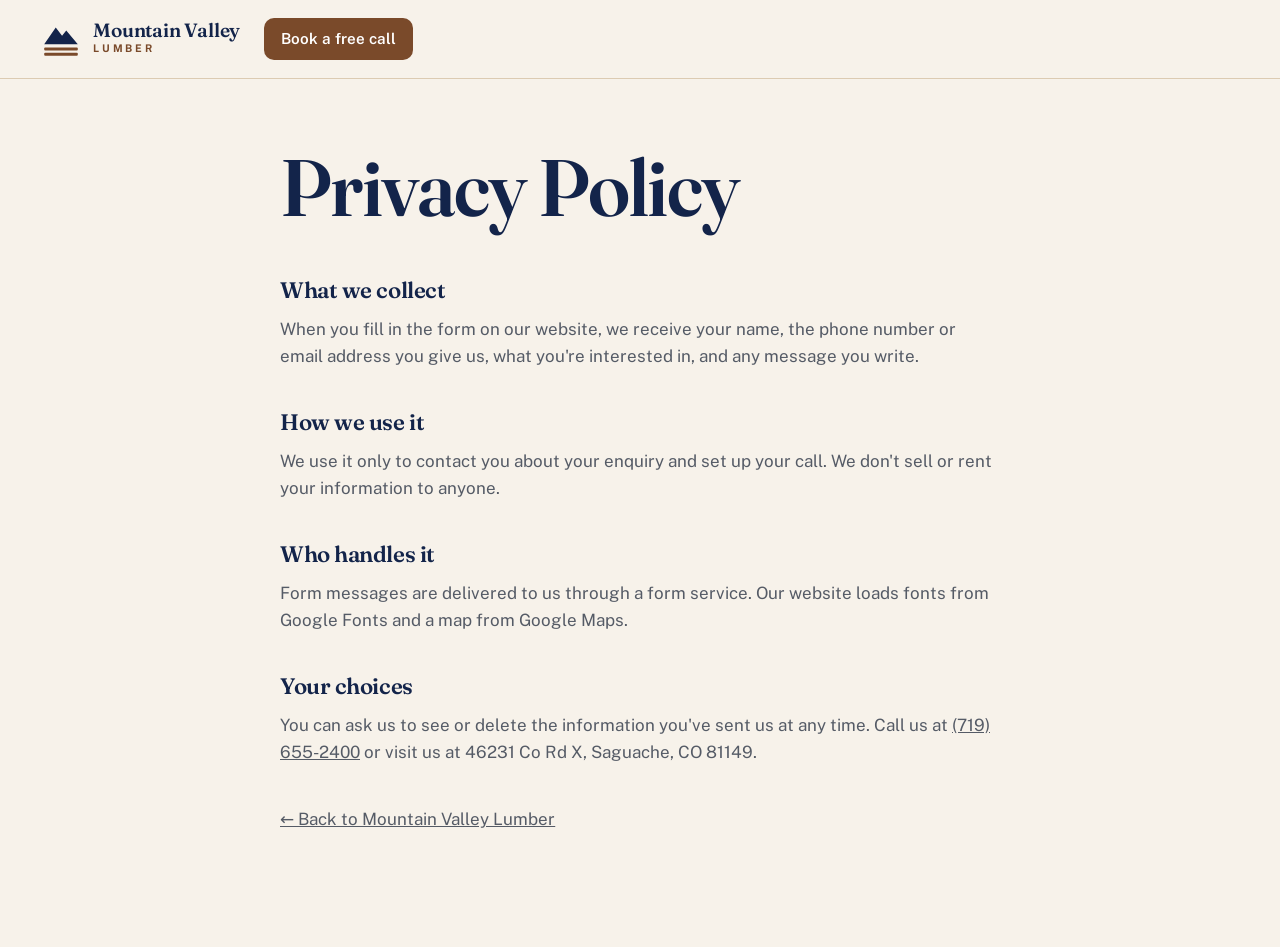
<file: privacy.html>
<!doctype html>
<html lang="en">
<head>
  <meta charset="utf-8">
  <meta name="viewport" content="width=device-width, initial-scale=1">
  <title>Privacy Policy | Mountain Valley Lumber</title>
  <meta name="description" content="How Mountain Valley Lumber handles the information you send through our website.">
  <meta name="robots" content="noindex">
  <link rel="icon" href="images/logo.svg" type="image/svg+xml">
  <link rel="preconnect" href="https://fonts.googleapis.com">
  <link rel="preconnect" href="https://fonts.gstatic.com" crossorigin>
  <link href="https://fonts.googleapis.com/css2?family=Fraunces:opsz,wght@9..144,600&family=Public+Sans:wght@400;600;700&display=swap" rel="stylesheet">
  <link rel="stylesheet" href="styles.css">
  <style>
    .legal { padding-block: 9rem 6rem; max-width: 720px; }
    .legal h2 { font-size: 1.4rem; margin-top: 2.5rem; }
    .legal p { color: var(--muted); }
  </style>
</head>
<body>
  <header class="site-header">
    <div class="wrap header-inner">
      <a class="brand" href="index.html" aria-label="Mountain Valley Lumber, home">
        <svg class="brand-mark" viewBox="0 0 40 40" aria-hidden="true">
          <path d="M4 25 L15 9 L21 17 L25 12 L36 25 Z" fill="currentColor"/>
          <rect class="plank" x="4" y="28" width="32" height="3" rx="1"/>
          <rect class="plank" x="4" y="33" width="32" height="3" rx="1"/>
        </svg>
        <span class="brand-name">Mountain Valley<span>Lumber</span></span>
      </a>
      <div class="header-cta">
        <a class="btn btn-primary btn-sm" href="index.html#contact">Book a free call</a>
      </div>
    </div>
  </header>
  <main class="wrap legal">
    <h1>Privacy Policy</h1>
    <!-- [CONFIRM: have this reviewed before launch. It's a plain-language starting point, not legal advice.] -->

    <h2>What we collect</h2>
    <p>When you fill in the form on our website, we receive your name, the phone number or email address you give us, what you're interested in, and any message you write.</p>

    <h2>How we use it</h2>
    <p>We use it only to contact you about your enquiry and set up your call. We don't sell or rent your information to anyone.</p>

    <h2>Who handles it</h2>
    <p>Form messages are delivered to us through a form service. Our website loads fonts from Google Fonts and a map from Google Maps.</p>

    <h2>Your choices</h2>
    <p>You can ask us to see or delete the information you've sent us at any time. Call us at <a href="tel:+17196552400">(719) 655-2400</a> or visit us at 46231 Co Rd X, Saguache, CO 81149.</p>

    <p style="margin-top:2.5rem"><a href="index.html">← Back to Mountain Valley Lumber</a></p>
  </main>
</body>
</html>
</file>
<file: styles.css>
:root {
  --night: #13244A;
  --night-2: #1C3263;
  --blue: #2448A8;
  --tan: #D9AD7C;
  --brown: #7A4A2A;
  --brown-dark: #5A341C;
  --cream: #F7F2EA;
  --sawdust: #EBDDC8;
  --ink: #1B2130;
  --muted: #555B66;
  --line: #DCCBB2;
  --on-dark: #DCE2EE;
  --display: "Fraunces", Georgia, serif;
  --body: "Public Sans", system-ui, -apple-system, "Segoe UI", sans-serif;
  --r-sm: 6px;
  --r-btn: 10px;
  --r-lg: 18px;
  --shadow: 0 24px 50px -28px rgba(19, 36, 74, .45);
  --pad-y: clamp(4.5rem, 9vw, 8rem);
  --ease-out: cubic-bezier(.22, 1, .36, 1);
}

*, *::before, *::after { box-sizing: border-box; }
html { scroll-behavior: smooth; scroll-padding-top: 92px; -webkit-text-size-adjust: 100%; }
body {
  margin: 0;
  font: 400 1.0625rem/1.6 var(--body);
  color: var(--ink);
  background: var(--cream);
  -webkit-font-smoothing: antialiased;
  -webkit-tap-highlight-color: transparent;
}
img { display: block; max-width: 100%; }
a { color: inherit; }
h1, h2, h3 { font-family: var(--display); font-weight: 600; line-height: 1.08; letter-spacing: -0.02em; margin: 0 0 .6em; color: var(--night); font-optical-sizing: auto; }
h1 { font-size: clamp(2.5rem, 6.4vw, 5rem); max-width: 15ch; }
h2 { font-size: clamp(2rem, 4vw, 3.1rem); max-width: 20ch; }
h3 { font-size: 1.35rem; letter-spacing: -0.01em; }
p { margin: 0 0 1em; }

.wrap { width: min(1200px, 100% - 32px); margin-inline: auto; }
.section { padding-block: var(--pad-y); }
.eyebrow { font: 700 .78rem/1.2 var(--body); text-transform: uppercase; letter-spacing: .14em; color: var(--brown); margin-bottom: 1rem; }
.section-head { margin-bottom: clamp(2rem, 5vw, 3.5rem); }

.skip { position: absolute; left: -999px; top: 8px; background: var(--night); color: #fff; padding: .6rem 1rem; z-index: 100; border-radius: var(--r-sm); }
.skip:focus { left: 8px; }
:focus-visible { outline: 3px solid var(--brown); outline-offset: 3px; border-radius: 4px; }
.hero :focus-visible, .on-hero :focus-visible, .statement :focus-visible, .gallery :focus-visible, .site-footer :focus-visible { outline-color: var(--tan); }

/* Buttons */
.btn {
  display: inline-flex; align-items: center; justify-content: center; gap: .5rem;
  min-height: 50px; padding: .8rem 1.5rem;
  font: 600 1rem/1.2 var(--body); text-decoration: none;
  border-radius: var(--r-btn); border: 1.5px solid transparent; cursor: pointer;
  transition: background-color .2s, color .2s, border-color .2s, transform .2s var(--ease-out);
  user-select: none;
}
.btn:active { transform: scale(.97); }
.btn-primary { background: var(--brown); color: #fff; }
.btn-primary:hover { background: var(--brown-dark); }
.btn-light { background: rgba(255, 255, 255, .14); color: #fff; border-color: rgba(255, 255, 255, .7); -webkit-backdrop-filter: blur(6px); backdrop-filter: blur(6px); }
.btn-light:hover { background: #fff; color: var(--night); }
.btn-outline { border-color: var(--night); color: var(--night); background: transparent; }
.btn-sm { min-height: 42px; padding: .55rem 1rem; font-size: .95rem; }
.btn-block { width: 100%; }
.text-link { font-weight: 700; color: var(--brown-dark); text-decoration: none; display: inline-block; padding: .65rem 0; }
.text-link:hover { text-decoration: underline; text-underline-offset: 4px; }

/* Header */
.site-header {
  position: fixed; top: 0; left: 0; right: 0; z-index: 50;
  background: rgba(247, 242, 234, .95); -webkit-backdrop-filter: saturate(140%) blur(10px); backdrop-filter: saturate(140%) blur(10px);
  border-bottom: 1px solid var(--line);
  transition: background-color .3s, border-color .3s, transform .35s var(--ease-out);
}
.site-header.on-hero { background: transparent; border-bottom-color: transparent; -webkit-backdrop-filter: none; backdrop-filter: none; }
.site-header.on-hero .nav a, .site-header.on-hero .header-phone { color: #fff; }
.site-header.hidden { transform: translateY(-100%); }
.header-inner { display: flex; align-items: center; gap: 1.5rem; height: 78px; }
.brand { display: flex; align-items: center; gap: .7rem; flex: none; min-height: 48px; text-decoration: none; color: var(--night); transition: color .3s; }
.brand-mark { width: 42px; height: 42px; flex: none; }
.plank { fill: var(--brown); transition: fill .3s; }
.brand-name { display: flex; flex-direction: column; font: 600 1.2rem/1 var(--display); letter-spacing: -0.01em; }
.brand-name span { font: 700 .66rem/1.5 var(--body); letter-spacing: .26em; text-transform: uppercase; color: var(--brown); transition: color .3s; }
.site-header.on-hero .brand { color: #fff; }
.site-header.on-hero .plank, .site-header.on-hero .brand-name span { fill: var(--tan); color: var(--tan); }
.nav { display: flex; gap: 1.6rem; margin-left: auto; }
.nav a { text-decoration: none; font-weight: 600; font-size: .95rem; color: var(--ink); padding: .4rem 0; background: linear-gradient(currentColor, currentColor) 0 100% / 0 2px no-repeat; transition: background-size .3s var(--ease-out); }
.nav a:hover { background-size: 100% 2px; }
.header-cta { display: flex; align-items: center; gap: 1rem; }
.header-phone { font-weight: 700; text-decoration: none; color: var(--night); white-space: nowrap; }

/* Hero */
.hero { position: relative; min-height: 100vh; min-height: 100svh; display: flex; align-items: center; overflow: hidden; color: #fff; isolation: isolate; background: var(--night); }
.hero-media { position: absolute; inset: 0; z-index: -1; }
.hero-img { width: 100%; height: 100%; object-fit: cover; object-position: 50% 75%; transform: scale(var(--hero-scale, 1.08)) translateY(var(--hero-shift, 0px)); will-change: transform; }
.hero-media::after { content: ""; position: absolute; inset: 0; background: linear-gradient(100deg, rgba(10, 20, 44, .82) 0%, rgba(10, 20, 44, .55) 42%, rgba(10, 20, 44, .05) 75%), linear-gradient(0deg, rgba(10, 20, 44, .5), transparent 35%); }
.hero-inner { padding-top: 120px; padding-bottom: 72px; opacity: var(--hero-fade, 1); transform: translateY(var(--hero-lift, 0px)); }
.hero h1 { color: #fff; }
.lede { font-size: clamp(1.1rem, 1.6vw, 1.3rem); max-width: 40ch; color: #EEF1F6; }
.hero-actions { display: flex; flex-wrap: wrap; gap: .75rem; margin-top: 2rem; }
.status-pill { display: inline-flex; align-items: center; gap: .55rem; font-size: .88rem; font-weight: 600; background: rgba(255, 255, 255, .14); border: 1px solid rgba(255, 255, 255, .3); -webkit-backdrop-filter: blur(6px); backdrop-filter: blur(6px); padding: .4rem .85rem; border-radius: 999px; margin-bottom: 1.5rem; }
.dot { width: 9px; height: 9px; border-radius: 50%; background: #B9C0CC; flex: none; }
.is-open .dot { background: #4ADE80; box-shadow: 0 0 0 0 rgba(74, 222, 128, .6); animation: pulse 2s infinite; }
@keyframes pulse { 70% { box-shadow: 0 0 0 8px rgba(74, 222, 128, 0); } 100% { box-shadow: 0 0 0 0 rgba(74, 222, 128, 0); } }
.scroll-cue { position: absolute; left: 50%; bottom: 28px; width: 26px; height: 42px; border: 2px solid rgba(255, 255, 255, .7); border-radius: 14px; transform: translateX(-50%); }
.scroll-cue span { position: absolute; left: 50%; top: 8px; width: 4px; height: 8px; margin-left: -2px; border-radius: 2px; background: #fff; animation: cue 1.8s var(--ease-out) infinite; }
@keyframes cue { 0% { opacity: 0; transform: translateY(0); } 30% { opacity: 1; } 100% { opacity: 0; transform: translateY(14px); } }

/* Statement */
.statement { background: var(--night); color: #fff; }
.statement .eyebrow { color: var(--tan); }
.statement-text { font: 500 clamp(1.6rem, 3.6vw, 2.9rem)/1.28 var(--display); letter-spacing: -0.015em; max-width: 30ch; margin: 0; }
.statement-text .w { opacity: .2; transition: opacity .25s linear; }
.statement-text .w.on { opacity: 1; }

/* Story */
.story { background: var(--cream); padding-block: var(--pad-y); }
.story-grid { display: grid; gap: 2rem; }
.story-sticky { display: none; }
.story-intro { margin-bottom: 1rem; }
.story-step { padding-block: 1.5rem; }
.story-n { font: 600 .9rem/1 var(--body); letter-spacing: .1em; color: var(--brown); display: block; margin-bottom: .75rem; }
.story-step p { color: var(--muted); max-width: 44ch; }
.story-mobile-img { width: 100%; aspect-ratio: 4 / 3; object-fit: cover; border-radius: var(--r-lg); margin-top: 1rem; }

/* Offers */
.offers { background: var(--sawdust); }
.offers-grid { display: grid; gap: 1.5rem; }
.offer { background: #fff; border-radius: var(--r-lg); overflow: hidden; border: 1px solid var(--line); display: flex; flex-direction: column; transition: transform .4s var(--ease-out), box-shadow .4s var(--ease-out); }
.offer-media { aspect-ratio: 4 / 3; overflow: hidden; }
.offer-media img { width: 100%; height: 100%; object-fit: cover; transition: transform .8s var(--ease-out); }
.offer-body { padding: 1.5rem 1.5rem 1.25rem; display: flex; flex-direction: column; flex: 1; }
.offer-body p { color: var(--muted); flex: 1; }
@media (hover: hover) {
  .offer:hover { transform: translateY(-6px); box-shadow: var(--shadow); }
  .offer:hover .offer-media img { transform: scale(1.06); }
}

/* Gallery */
.gallery { background: var(--night); color: #fff; padding-block: var(--pad-y); }
.gallery h2 { color: #fff; }
.gallery .eyebrow { color: var(--tan); }
.gallery-head { display: flex; justify-content: space-between; align-items: end; gap: 2rem; }
.gallery-hint { color: var(--on-dark); font-weight: 600; font-size: .9rem; white-space: nowrap; }
.gallery-viewport { overflow-x: auto; scroll-snap-type: x mandatory; scrollbar-width: none; overscroll-behavior-x: contain; }
.gallery-viewport::-webkit-scrollbar { display: none; }
.gallery-track { list-style: none; margin: 0; padding: 0 16px; display: flex; gap: 1rem; width: max-content; }
.g-item { scroll-snap-align: center; flex: none; margin: 0; }
.g-item img { height: clamp(320px, 52vh, 520px); width: auto; object-fit: cover; border-radius: var(--r-lg); }
.g-tall img { aspect-ratio: 3 / 4; }
.g-wide img { aspect-ratio: 4 / 3; }
.g-item p { margin: .8rem 0 0; color: var(--on-dark); font-size: .92rem; font-weight: 600; }
.g-card { width: min(380px, 82vw); align-self: stretch; background: var(--night-2); border-radius: var(--r-lg); padding: 2rem; display: flex; flex-direction: column; justify-content: center; height: clamp(320px, 52vh, 520px); }
.g-card h3 { color: #fff; }
.g-card p { color: var(--on-dark); font-size: .98rem; font-weight: 400; margin: 0 0 1rem; }
.g-card strong { color: #fff; }
.g-card .btn { margin-top: .5rem; align-self: flex-start; }

/* Horizontal scroll-jacked gallery (desktop, motion allowed) */
.hscroll .gallery { padding-block: 0; }
.hscroll .gallery-sticky { position: sticky; top: 0; height: 100vh; display: flex; flex-direction: column; justify-content: center; overflow: hidden; }
.hscroll .gallery-viewport { overflow: visible; }
.hscroll .gallery-track { padding-inline: max(16px, (100vw - 1200px) / 2); transform: translate3d(var(--gx, 0px), 0, 0); will-change: transform; }

/* Reviews */
.reviews-grid { display: grid; gap: 1.25rem; }
.review { margin: 0; background: #fff; border: 1px solid var(--line); border-radius: var(--r-lg); padding: 1.9rem; display: flex; flex-direction: column; justify-content: space-between; gap: 1.25rem; position: relative; }
.review::before { content: "“"; position: absolute; top: .4rem; right: 1.2rem; font: 600 4.5rem/1 var(--display); color: var(--sawdust); }
.review blockquote { margin: 0; font: 500 1.2rem/1.45 var(--display); color: var(--night); position: relative; }
.review figcaption { font-weight: 700; font-size: .95rem; }
.review figcaption span { display: block; font-weight: 400; color: var(--muted); font-size: .85rem; }
.reviews-link { margin-top: 2rem; }
.reviews-link a { font-weight: 700; color: var(--brown-dark); }

/* Process */
.how { background: var(--sawdust); }
.steps { list-style: none; padding: 0; margin: 0; display: grid; gap: 2.25rem; position: relative; --p: 0; }
.steps::before, .steps::after { content: ""; position: absolute; left: 23px; top: 24px; bottom: 24px; width: 2px; background: var(--line); }
.steps::after { background: var(--brown); transform-origin: top; transform: scaleY(var(--p)); }
.steps li { display: grid; grid-template-columns: 48px 1fr; align-content: start; gap: 1.25rem; position: relative; z-index: 1; }
.step-n { width: 48px; height: 48px; border-radius: 50%; display: grid; place-items: center; font: 600 1.25rem/1 var(--display); background: var(--cream); color: var(--night); border: 2px solid var(--line); transition: background-color .4s, color .4s, border-color .4s; }
.steps li.lit .step-n { background: var(--brown); color: #fff; border-color: var(--brown); }
.steps h3 { margin-bottom: .35rem; padding-top: .6rem; }
.steps p { color: var(--muted); max-width: 40ch; margin: 0; }
.how-cta { margin-top: 3rem; }

/* FAQ */
.faq-inner { display: grid; gap: 1rem; }
.faq-list { border-top: 1px solid var(--line); }
details { border-bottom: 1px solid var(--line); }
summary { list-style: none; cursor: pointer; padding: 1.25rem 2.5rem 1.25rem 0; font-weight: 700; font-size: 1.08rem; position: relative; }
summary::-webkit-details-marker { display: none; }
summary::after { content: "+"; position: absolute; right: .25rem; top: 50%; transform: translateY(-50%); font: 400 1.6rem/1 var(--body); color: var(--brown); transition: transform .25s var(--ease-out); }
details[open] summary::after { transform: translateY(-50%) rotate(45deg); }
details p { color: var(--muted); max-width: 62ch; padding-bottom: 1.25rem; margin: 0; }

/* Contact */
.contact { background: var(--cream); }
.contact-grid { display: grid; gap: 2.5rem; }
.contact-info > p { color: var(--muted); max-width: 44ch; }
.contact-list { list-style: none; padding: 0; margin: 2rem 0; display: grid; gap: 1.2rem; }
.contact-list li { display: grid; grid-template-columns: 5rem 1fr; gap: 1rem; }
.contact-list li > span { font-size: .78rem; text-transform: uppercase; letter-spacing: .1em; font-weight: 700; color: var(--muted); padding-top: .25rem; }
.contact-list a { font-weight: 600; text-decoration: none; color: var(--night); }
.contact-list a:hover { color: var(--brown-dark); }
.contact-list em { font-style: normal; color: var(--brown-dark); font-weight: 700; }
.contact-list p { margin: 0; font-weight: 600; color: var(--night); }
.status-inline { display: inline-flex; align-items: center; gap: .45rem; margin-top: .3rem; }
.status-inline:not(.is-open) { color: var(--muted) !important; }
.status-inline.is-open { color: #15803D !important; }
.map { border-radius: var(--r-lg); overflow: hidden; border: 1px solid var(--line); aspect-ratio: 16 / 10; background: var(--sawdust); }
.map iframe { width: 100%; height: 100%; border: 0; display: block; }

.lead-form { background: #fff; border-radius: var(--r-lg); padding: clamp(1.5rem, 4vw, 2.5rem); box-shadow: var(--shadow); border: 1px solid var(--line); align-self: start; }
.lead-form h3 { margin-bottom: 1.25rem; }
.field { margin-bottom: 1.1rem; }
.field label { display: block; font-weight: 600; margin-bottom: .4rem; font-size: .95rem; }
.opt { font-weight: 400; color: var(--muted); }
.field input, .field select, .field textarea {
  width: 100%; font: 400 16px/1.4 var(--body); color: var(--ink);
  padding: .8rem .9rem; border: 1.5px solid var(--line); border-radius: var(--r-sm); background: #FDFBF7; min-height: 50px;
}
.field textarea { resize: vertical; }
.field input:focus, .field select:focus, .field textarea:focus { outline: none; border-color: var(--blue); box-shadow: 0 0 0 3px rgba(36, 72, 168, .18); }
.err { display: none; color: #A3241B; font-size: .875rem; font-weight: 600; margin: .35rem 0 0; }
.field.invalid input { border-color: #A3241B; }
.field.invalid .err { display: block; }
.hp { position: absolute; left: -9999px; width: 1px; height: 1px; opacity: 0; }
.form-status { margin: 1rem 0 0; font-weight: 600; }
.form-status:empty { display: none; }
.form-status.ok { color: #166534; background: #E3F2E7; padding: .8rem 1rem; border-radius: var(--r-sm); }
.form-status.bad { color: #A3241B; background: #F9E5E2; padding: .8rem 1rem; border-radius: var(--r-sm); }
.form-note { font-size: .85rem; color: var(--muted); margin: 1rem 0 0; }

/* Footer */
.site-footer { background: var(--night); color: var(--on-dark); padding: 3.5rem 0 7rem; font-size: .95rem; }
.footer-inner { display: grid; gap: 1.5rem; }
.footer-mark { width: 56px; height: 56px; color: #fff; }
.footer-mark .plank { fill: var(--tan); }
.footer-brand { font: 600 1.25rem/1.2 var(--display); color: #fff; margin-bottom: .3rem; }
.footer-links { display: flex; flex-wrap: wrap; gap: 1.5rem; }
.footer-links a { color: #fff; text-decoration: none; font-weight: 600; }
.footer-links a:hover { text-decoration: underline; }
.footer-copy { margin: 0; font-size: .85rem; }

/* Mobile bar */
.mobile-bar {
  position: fixed; left: 0; right: 0; bottom: 0; z-index: 60;
  display: grid; grid-template-columns: 1fr 2fr; gap: .6rem;
  padding: .6rem 16px calc(.6rem + env(safe-area-inset-bottom));
  background: rgba(246, 240, 230, .97); border-top: 1px solid var(--line);
  transform: translateY(110%); transition: transform .4s var(--ease-out);
}
.mobile-bar.show { transform: none; }

/* Reveal */
.reveal { opacity: 0; transform: translateY(24px); transition: opacity .8s var(--ease-out), transform .8s var(--ease-out); transition-delay: var(--d, 0s); }
.reveal.in { opacity: 1; transform: none; }

/* Responsive */
@media (max-width: 959px) {
  .nav, .header-phone { display: none; }
  .header-inner { height: 74px; }
  .brand-mark { width: 36px; height: 36px; }
  .brand-name { font-size: 1.05rem; }
  .header-cta { margin-left: auto; }
  .gallery-hint { display: none; }
  .gallery-head { display: block; }
}
@media (max-width: 479px) {
  .header-cta .btn { display: none; }
  .hero-actions .btn { width: 100%; }
  .scroll-cue { display: none; }
}
@media (min-width: 720px) {
  .reviews-grid { grid-template-columns: repeat(3, 1fr); }
  .offers-grid { grid-template-columns: repeat(3, 1fr); }
  .footer-inner { grid-template-columns: auto 1fr auto; align-items: center; gap: 2rem; }
  .footer-copy { grid-column: 1 / -1; }
}
@media (min-width: 960px) {
  .mobile-bar { display: none; }
  .site-footer { padding-bottom: 3.5rem; }

  .story { padding-block: 0; }
  .story-grid { grid-template-columns: 1.1fr 1fr; gap: 5rem; }
  .story-sticky { display: flex; align-items: center; position: sticky; top: 0; height: 100vh; }
  .story-frame { position: relative; width: 100%; aspect-ratio: 4 / 5; max-height: 78vh; border-radius: 22px; overflow: hidden; background: var(--sawdust); box-shadow: var(--shadow); }
  .story-img { position: absolute; inset: 0; width: 100%; height: 100%; object-fit: cover; opacity: 0; transform: scale(1.08); transition: opacity .9s var(--ease-out), transform 1.4s var(--ease-out); }
  .story-img.is-active { opacity: 1; transform: scale(1); }
  .story-progress { position: absolute; left: 20px; right: 20px; bottom: 20px; height: 3px; background: rgba(255, 255, 255, .35); border-radius: 2px; overflow: hidden; }
  .story-progress span { display: block; height: 100%; background: #fff; transform-origin: left; transform: scaleX(var(--sp, .25)); transition: transform .6s var(--ease-out); }
  .story-intro { min-height: 60vh; display: flex; flex-direction: column; justify-content: flex-end; padding-bottom: 6vh; margin: 0; }
  .story-step { min-height: 75vh; display: flex; flex-direction: column; justify-content: center; opacity: .25; transition: opacity .6s var(--ease-out); }
  .story-step:last-child { min-height: 100vh; }
  .story-step.is-active { opacity: 1; }
  .story-step h3 { font-size: clamp(1.8rem, 2.6vw, 2.4rem); }
  .story-step p { font-size: 1.15rem; }
  .story-mobile-img { display: none; }

  .steps { grid-template-columns: repeat(4, 1fr); gap: 2rem; }
  .steps::before, .steps::after { left: 24px; right: calc((100% - 6rem) / 4 - 24px); top: 23px; bottom: auto; width: auto; height: 2px; }
  .steps::after { transform-origin: left; transform: scaleX(var(--p)); }
  .steps li { grid-template-columns: 1fr; gap: 1rem; }
  .steps h3 { padding-top: 0; }

  .faq-inner { grid-template-columns: 1fr 1.6fr; gap: 4rem; align-items: start; }
  .contact-grid { grid-template-columns: 1fr 1fr; gap: 5rem; align-items: start; }
}
@media (hover: none) {
  .btn-light:hover { background: rgba(255, 255, 255, .14); color: #fff; }
  .btn-primary:hover { background: var(--brown); }
}
@media (prefers-reduced-motion: reduce) {
  html { scroll-behavior: auto; }
  *, *::before, *::after { animation: none !important; }
  .reveal { opacity: 1; transform: none; transition: none; }
  .hero-img { transform: none; }
  .statement-text .w { opacity: 1; }
  .story-img, .story-step, .offer, .offer-media img { transition: none; }
}
</file>
